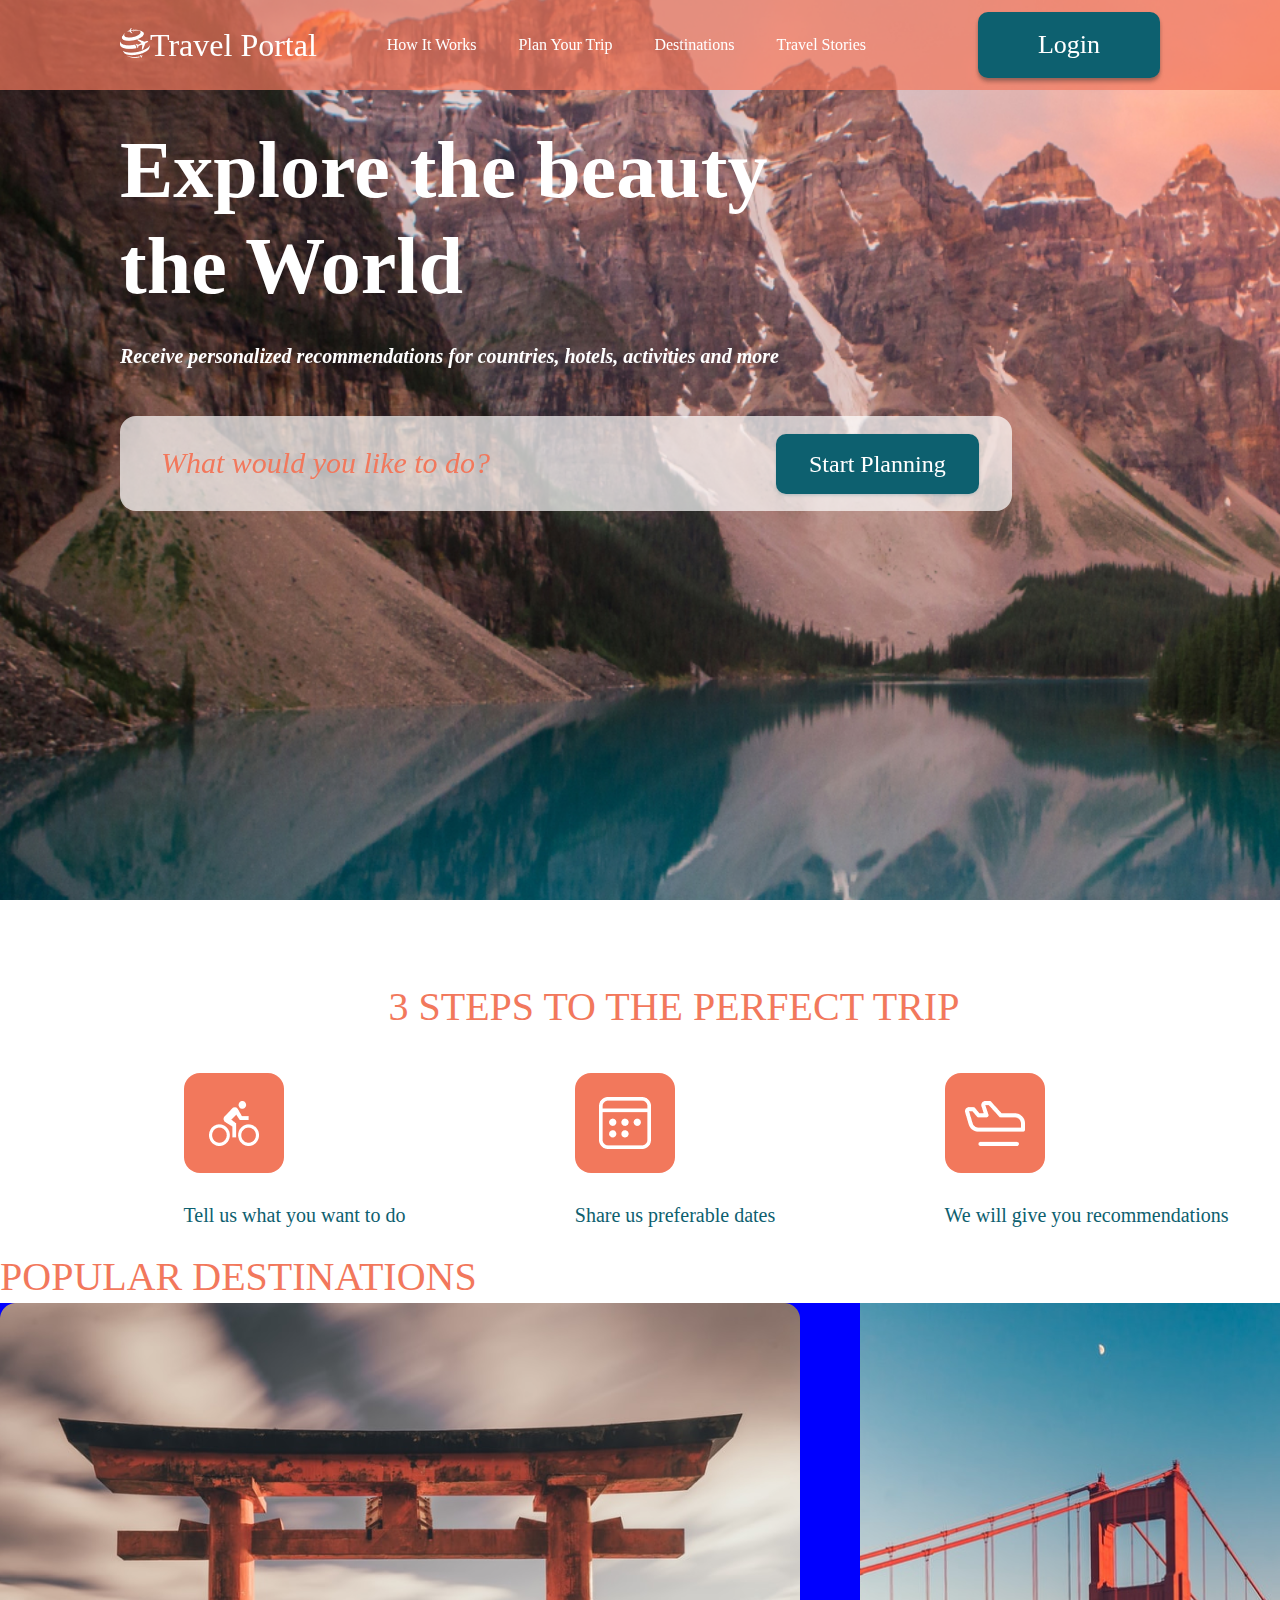
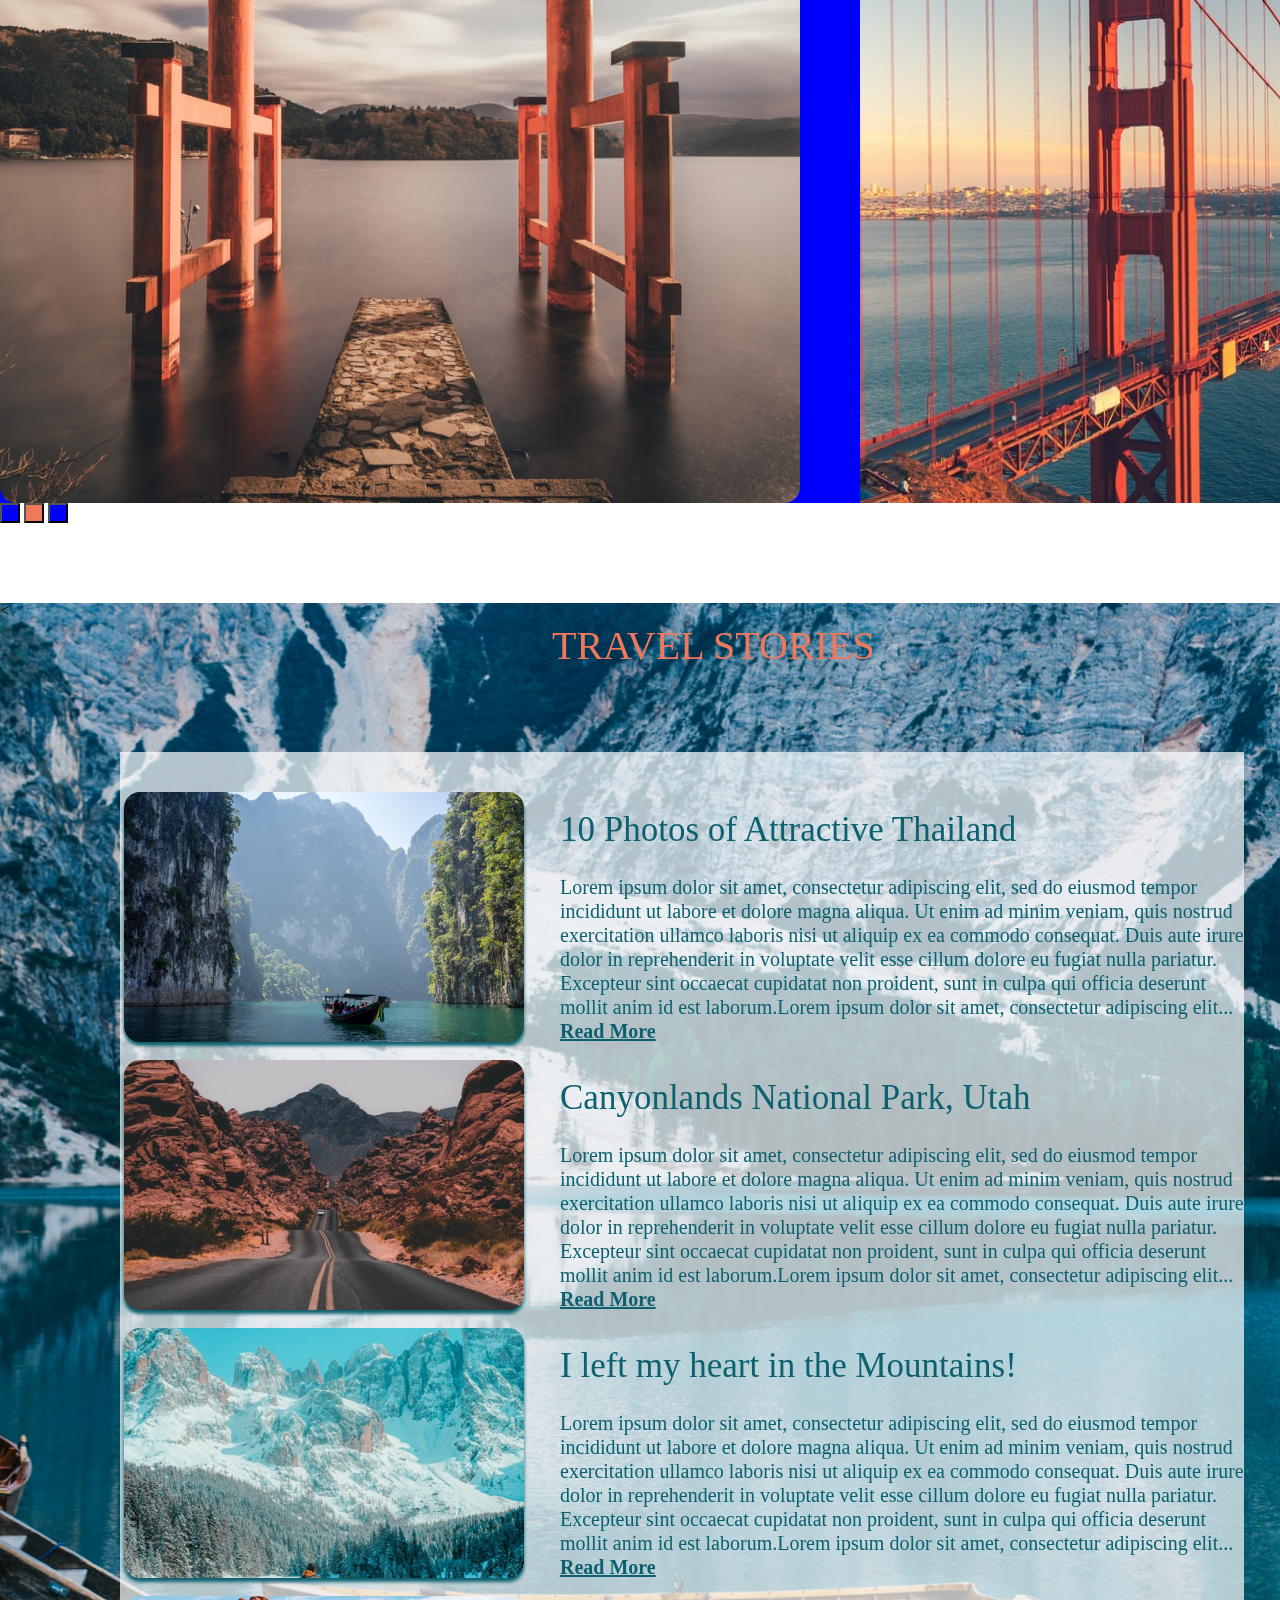
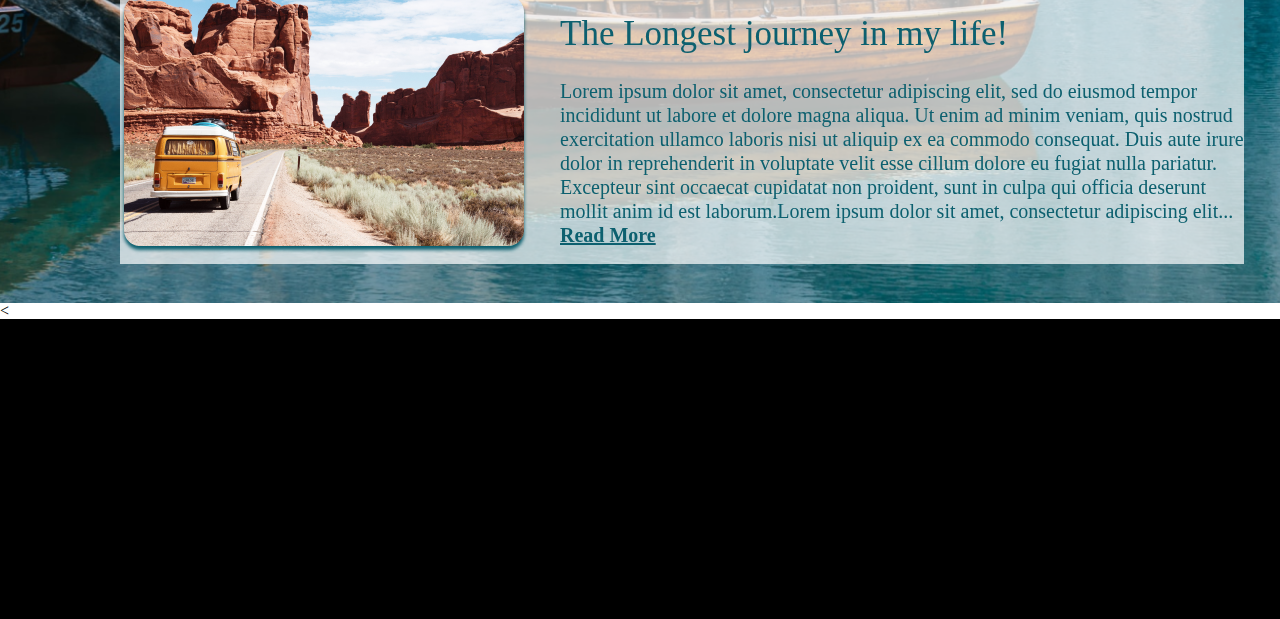
<file: index.html>
<!DOCTYPE html>
<html lang="en" xmlns="http://www.w3.org/1999/html">
<head>
    <meta charset="UTF-8">
    <meta name="viewport"
          content="width=device-width, user-scalable=no, initial-scale=1.0, maximum-scale=1.0, minimum-scale=1.0">
    <link rel="stylesheet" href="assets\css\style.css">
    <title>Title</title>
</head>
<body>
<header class="header">
    <div class="header__wrapper">
        <div class="header__logo">
            <a href="!" class="header__logo-link">
                <img src="./assets/images/Vector.png" alt="Logotype" class="header__logo-pic">
                <a class="header__logo-text">Travel Portal</a>
            </a>
        </div>
        <nav class="header__nav">
            <ul class="header__list">
                <li class="header__item">
                    <a href="!#" class="header__link">How It Works</a>
                </li>
                <li class="header__item">
                    <a href="" class="header__link">Plan Your Trip</a>
                </li>
                <li class="header__item">
                    <a href="" class="header__link">Destinations</a>
                </li>
                <li class="header__item">
                    <a href="" class="header__link">Travel Stories</a>
                </li>
            </ul>
        </nav>
        <div class="header__frame1">
            <a class="header__frame1__item">Login</a>
        </div>
    </div>
</header>

<main class="main">
    <section class="preview" >
          <h1 class="preview__title">
              Explore the beauty<br>  the World
          </h1>
        <p class="preview__subtitle">
            Receive personalized recommendations for countries, hotels, activities and more
        </p>
        <form class="rectangle">
           <p class="rectangle_text">What would you like to do?</p>
            <button class="main__frame2">
                 Start Planning
            </button>
        </form>
    </section>

    <section class="Step3">
        <div class="Step3__wrap">
            <h2 class="Step3__title" >
                3 STEPS TO THE PERFECT TRIP
            </h2>
            <div class="Step3__cards" >
                <div class="Step3__card">
                    <div class="Step3__card__wrap">
                       <img src="./assets/images/cycle.png" alt="cycle" class="cycle">
                    </div>
                    <h3 class="Step3__card__title">
                        Tell us what you want to do
                    </h3>
                </div>
                <div class="Step3__card">
                    <div class="Step3__card__wrap">
                       <img src="./assets/images/calculate.png" alt="calculate" class="calculate">
                    </div>
                    <h3 class="Step3__card__title">
                        Share us preferable dates
                    </h3>
                </div>
                <div class="Step3__card">
                    <div class="Step3__card__wrap">
                      <img src="./assets/images/plain.png" alt="plain" class="plain">
                    </div>
                    <h3 class="Step3__card__title">
                        We will give you recommendations
                    </h3>
                </div>
            </div>
        </div>
    </section>

    <section class="destination">
        <div class="destination__title__container">
            <h2 class="destination__title">
                POPULAR DESTINATIONS
            </h2>
        </div>
        <div class="slider" >
            <div class="slider__line">
                <div class="img1.png">
                    <img src="assets/images/Rectangle 24.png" alt="Japan" class="Japan">
                </div>
                <div class="img2.png">
                    <img src="assets/images/Rectangle 25.png" alt="USA" class="USA">
                </div>
                <div class="img3.png">
                    <img src="assets/images/Rectangle 23.png" alt="Spain" class="Spain">
                </div>
            </div>
        </div>
        <div class="buttons">
            <button class="prev"></button>
            <button class="central"></button>
            <button class="next"></button>
        </div>
    </section>

    <section class="stories">
        <<h2 class="stories__title">
            TRAVEL STORIES
        </h2>
        <div class="stories__wrap">
            <div class="stories__nav" >
                <div class="first">
                    <div class="img__first" >
                        <img src="./assets/images/Rectangle%2015.png" alt="10 Photos of Attractive Thailand" class="10 Photos of Attractive Thailand">
                    </div>
                    <div class="first__description">
                        <h3 class="first__title">
                            10 Photos of Attractive Thailand
                        </h3>
                        <p class="first__info">
                            Lorem ipsum dolor sit amet, consectetur adipiscing elit, sed do eiusmod tempor<br>
                            incididunt ut labore et dolore magna aliqua. Ut enim ad minim veniam, quis nostrud<br>
                            exercitation ullamco laboris nisi ut aliquip ex ea commodo consequat. Duis aute irure<br>
                            dolor in reprehenderit in voluptate velit esse cillum dolore eu fugiat nulla pariatur.<br>
                            Excepteur sint occaecat cupidatat non proident, sunt in culpa qui officia deserunt<br>
                            mollit anim id est laborum.Lorem ipsum dolor sit amet, consectetur adipiscing elit...<br>
                            <a class="read__more" href="">Read More</a>
                        </p>
                    </div>
                </div>
                <div class="first">
                    <div class="img__first" >
                        <img src="./assets/images/Rectangle%2016.png" alt="Canyonlands National Park, Utah" class="Canyonlands National Park, Utah">
                    </div>
                    <div class="first__description">
                        <h3 class="first__title">
                            Canyonlands National Park, Utah
                        </h3>
                        <p class="first__info">
                            Lorem ipsum dolor sit amet, consectetur adipiscing elit, sed do eiusmod tempor<br>
                            incididunt ut labore et dolore magna aliqua. Ut enim ad minim veniam, quis nostrud<br>
                            exercitation ullamco laboris nisi ut aliquip ex ea commodo consequat. Duis aute irure<br>
                            dolor in reprehenderit in voluptate velit esse cillum dolore eu fugiat nulla pariatur.<br>
                            Excepteur sint occaecat cupidatat non proident, sunt in culpa qui officia deserunt<br>
                            mollit anim id est laborum.Lorem ipsum dolor sit amet, consectetur adipiscing elit...<br>
                            <a class="read__more" href="">Read More</a>
                        </p>
                    </div>
                </div>
                <div class="first">
                    <div class="img__first" >
                        <img src="./assets/images/Rectangle%2017.png" alt="10 Photos of Attractive Thailand" class="10 Photos of Attractive Thailand">
                    </div>
                    <div class="first__description">
                        <h3 class="first__title">
                            I left my heart in the Mountains!
                        </h3>
                        <p class="first__info">
                            Lorem ipsum dolor sit amet, consectetur adipiscing elit, sed do eiusmod tempor<br>
                            incididunt ut labore et dolore magna aliqua. Ut enim ad minim veniam, quis nostrud<br>
                            exercitation ullamco laboris nisi ut aliquip ex ea commodo consequat. Duis aute irure<br>
                            dolor in reprehenderit in voluptate velit esse cillum dolore eu fugiat nulla pariatur.<br>
                            Excepteur sint occaecat cupidatat non proident, sunt in culpa qui officia deserunt<br>
                            mollit anim id est laborum.Lorem ipsum dolor sit amet, consectetur adipiscing elit...<br>
                            <a class="read__more" href="">Read More</a>
                        </p>
                    </div>
                </div>
                <div class="first">
                    <div class="img__first" >
                        <img src="./assets/images/Rectangle%2018.png" alt="10 Photos of Attractive Thailand" class="10 Photos of Attractive Thailand">
                    </div>
                    <div class="first__description">
                        <h3 class="first__title">
                            The Longest journey in my life!
                        </h3>
                        <p class="first__info">
                            Lorem ipsum dolor sit amet, consectetur adipiscing elit, sed do eiusmod tempor<br>
                            incididunt ut labore et dolore magna aliqua. Ut enim ad minim veniam, quis nostrud<br>
                            exercitation ullamco laboris nisi ut aliquip ex ea commodo consequat. Duis aute irure<br>
                            dolor in reprehenderit in voluptate velit esse cillum dolore eu fugiat nulla pariatur.<br>
                            Excepteur sint occaecat cupidatat non proident, sunt in culpa qui officia deserunt<br>
                            mollit anim id est laborum.Lorem ipsum dolor sit amet, consectetur adipiscing elit...<br>
                            <a class="read__more" href="">Read More</a>
                        </p>
                    </div>
                </div>
            </div>
        </div>
    </section>
</main>

<<footer class="footer">

</footer>

<script src="Js/script.js"></script>
</body>
</html>
</file>
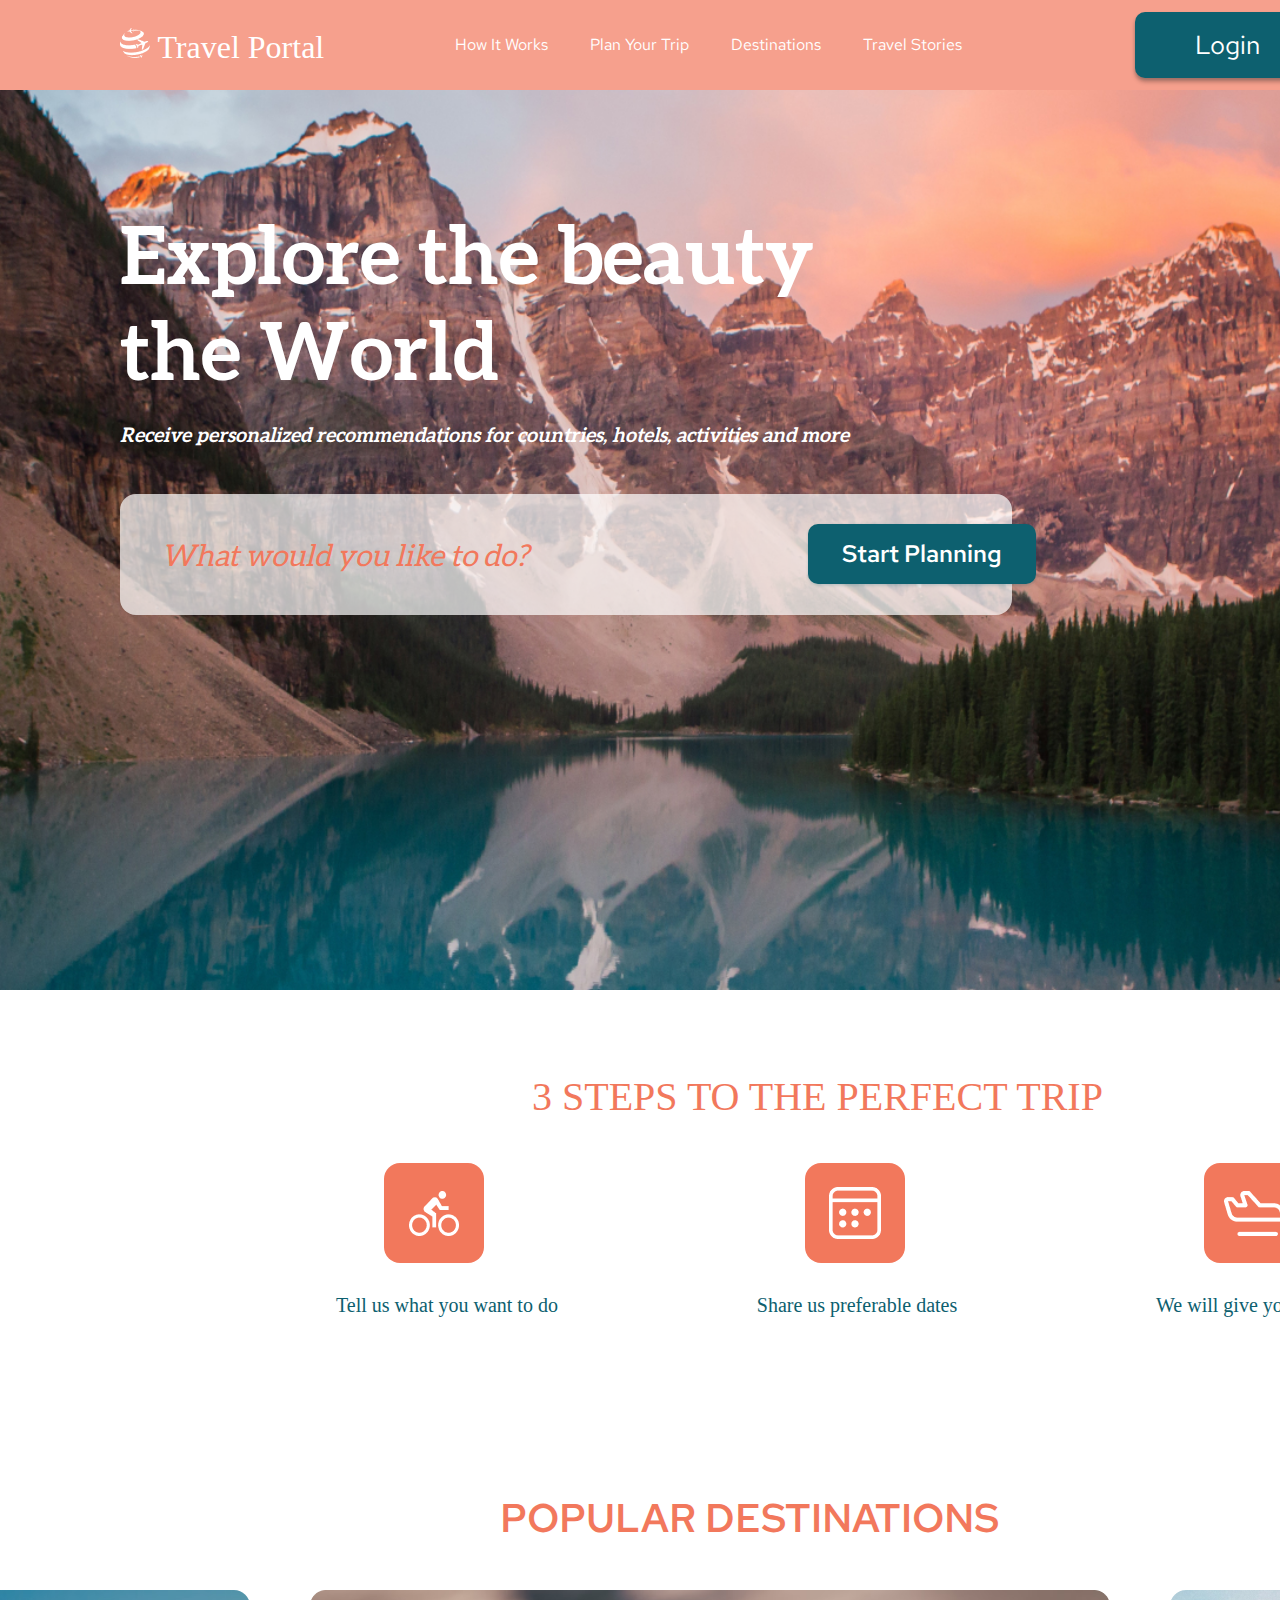
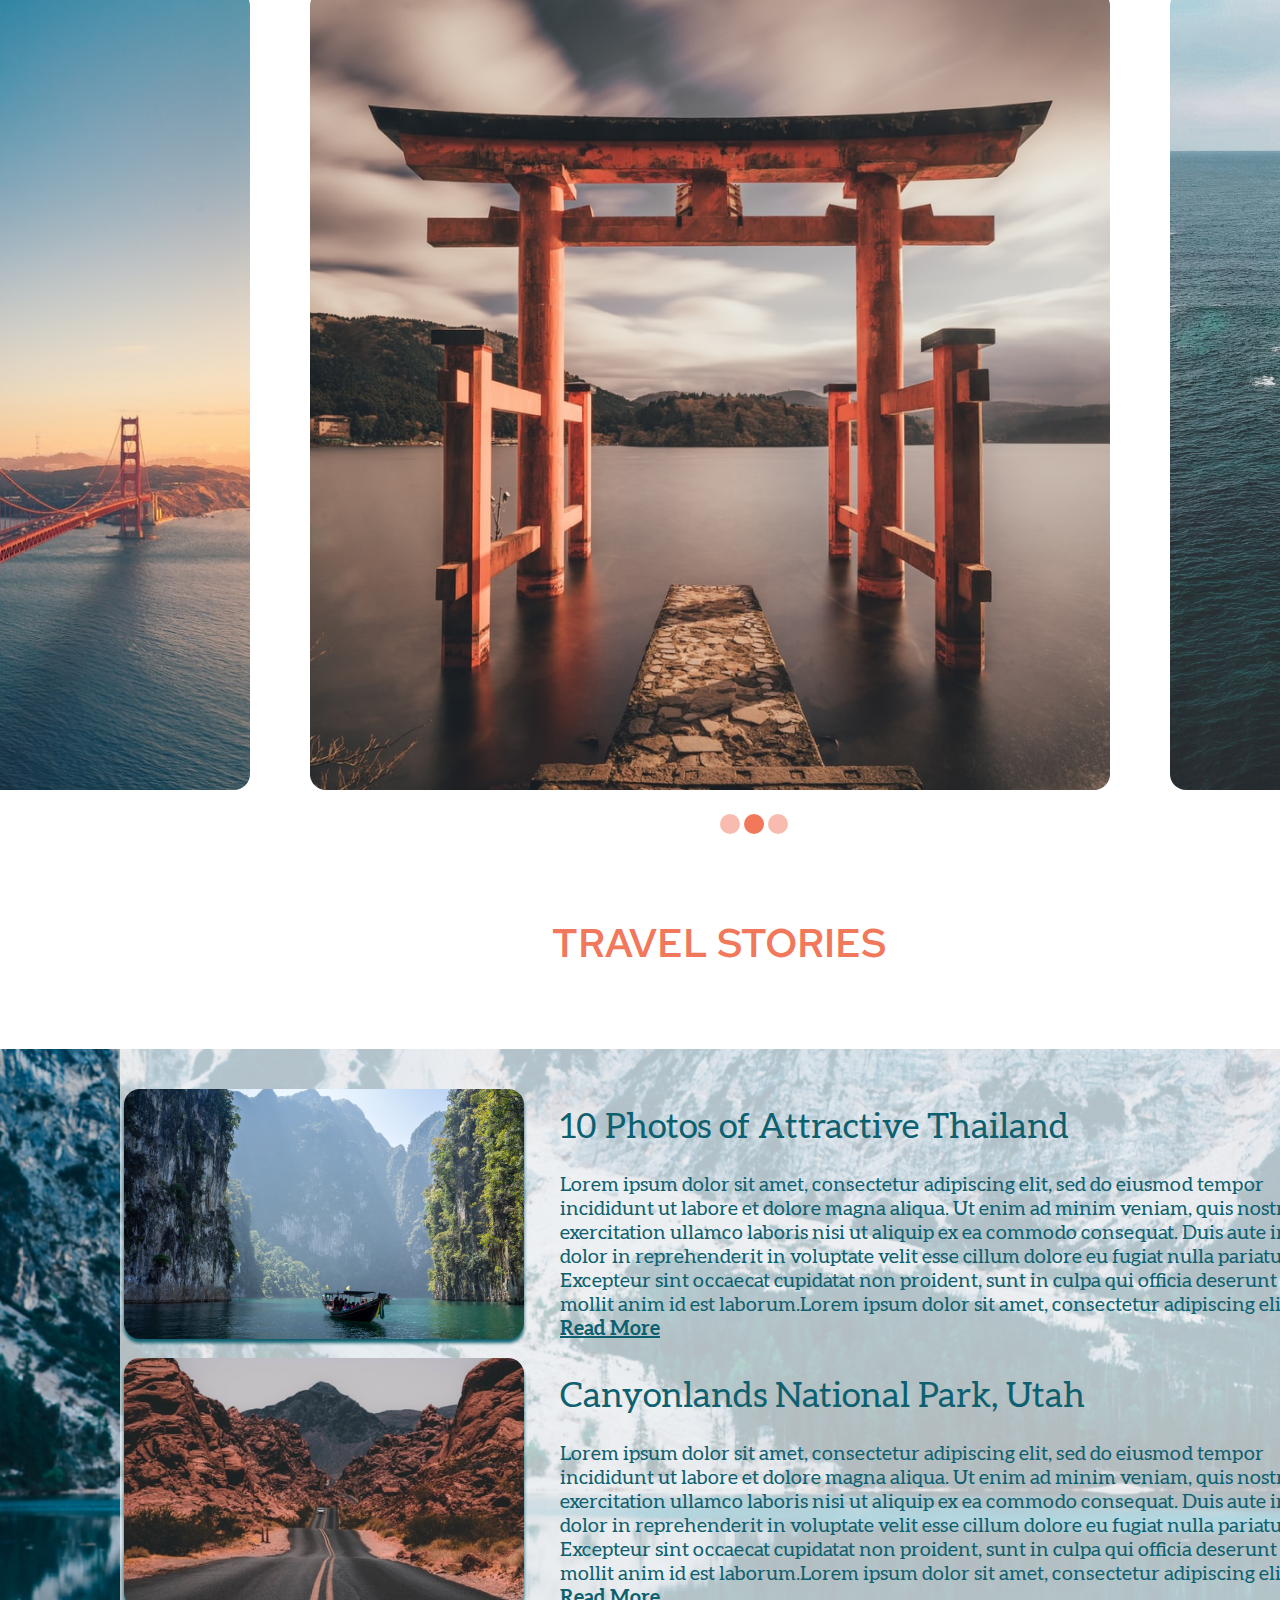
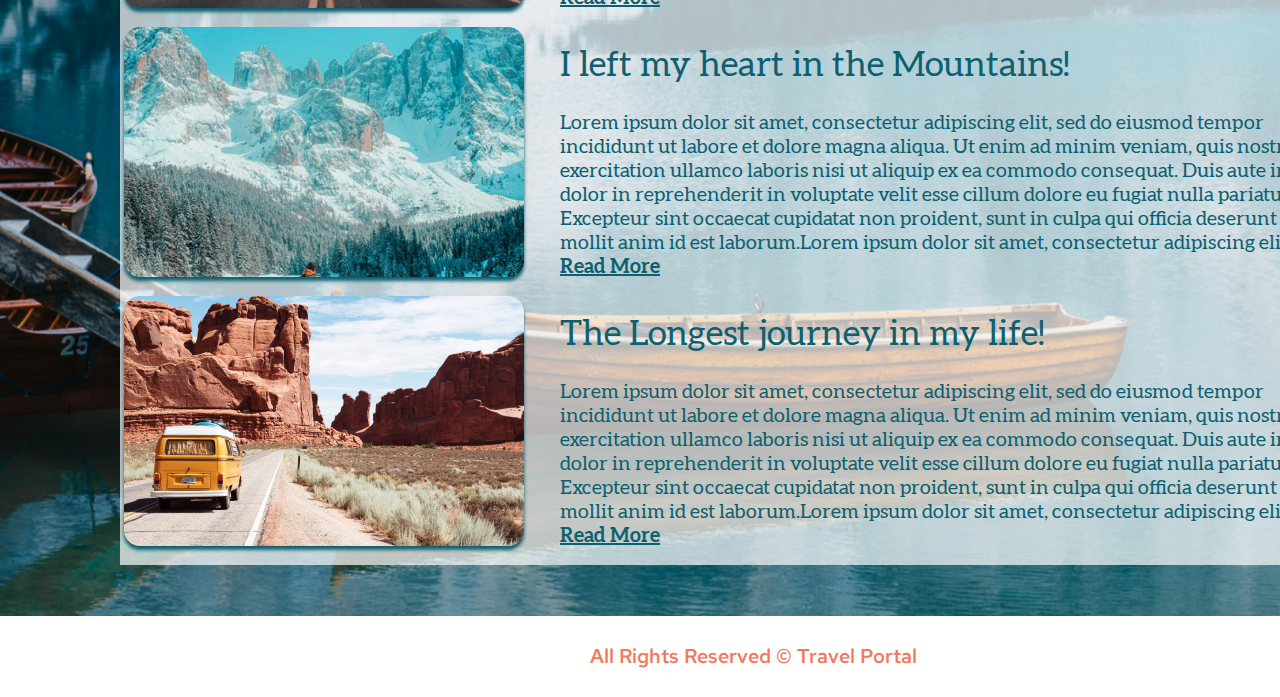
<file: travel/index.html>
<!DOCTYPE html>
<html lang="zxx">
<head>
    <meta charset="UTF-8">
    <meta name="viewport"
          content="width=device-width">
    <link rel="stylesheet" href="assets/css/style.css">
    <title>Title</title>
</head>
<body>

<header class="header">
    <div class="header__wrapper">
        <div class="header__logo">
            <a href="!" class="header__logo-link">
                <img src="./assets/images/Vector.png" alt="Logotype" class="header__logo-pic">
                Travel Portal
            </a>
        </div>
        <nav class="header__nav">
            <ul class="header__list">
                <li class="header__item">
                    <a href="!#" class="header__link">How It Works</a>
                </li>
                <li class="header__item">
                    <a href="" class="header__link">Plan Your Trip</a>
                </li>
                <li class="header__item">
                    <a href="" class="header__link">Destinations</a>
                </li>
                <li class="header__item">
                    <a href="" class="header__link">Travel Stories</a>
                </li>
            </ul>
        </nav>
        <div class="header__frame1">
            <a class="header__frame1__item">Login</a>
        </div>
    </div>
</header>

<main class="main">
    <section class="preview" >
          <h1 class="preview__title">
              Explore the beauty<br>  the World
          </h1>
        <p class="preview__subtitle">
            Receive personalized recommendations for countries, hotels, activities and more
        </p>
        <form class="rectangle">
            <fieldset class="rectangle__form">
                <label class="rectangle_text" for="main__frame2">
                    What would you like to do?
                </label>
                <button class="main__frame2" id="main__frame2">
                    Start Planning
                </button>
            </fieldset>
        </form>
    </section>

    <section class="Step3">
        <div class="Step3__wrap">
            <h2 class="Step3__title" >
                3 STEPS TO THE PERFECT TRIP
            </h2>
            <div class="Step3__cards" >
                <div class="Step3__card">
                    <div class="Step3__card__wrap">
                       <img src="./assets/images/cycle.png" alt="cycle" class="cycle">
                    </div>
                    <h3 class="Step3__card__title">
                        Tell us what you want to do
                    </h3>
                </div>
                <div class="Step3__card">
                    <div class="Step3__card__wrap">
                       <img src="./assets/images/calculate.png" alt="calculate" class="calculate">
                    </div>
                    <h3 class="Step3__card__title">
                        Share us preferable dates
                    </h3>
                </div>
                <div class="Step3__card">
                    <div class="Step3__card__wrap">
                      <img src="./assets/images/plain.png" alt="plain" class="plain">
                    </div>
                    <h3 class="Step3__card__title">
                        We will give you recommendations
                    </h3>
                </div>
            </div>
        </div>
    </section>

    <section class="destination">
        <div class="destination__title__container">
            <h2 class="destination__title">
                POPULAR DESTINATIONS
            </h2>
        </div>
        <div class="slider" >
            <div class="slider__line">
                <div class="img_png">
                    <img src="assets/images/USA.png" alt="USA" class="USA">
                </div>
                <div class="img_png">
                    <img src="assets/images/Japan.png" alt="Japan" class="Japan">
                </div>
                <div class="img_png">
                    <img src="assets/images/Spain.png" alt="Spain" class="Spain">
                </div>
            </div>
        </div>
        <div class="buttons">
            <button class="prev"></button>
            <button class="central"></button>
            <button class="next"></button>
        </div>
    </section>

    <section class="stories">
        <div class="stories__title__wrap">
            <h2 class="stories__title">
                TRAVEL STORIES
            </h2>
        </div>
        <div class="stories__wrap">
            <div class="stories__nav" >
                <div class="first">
                    <div class="img__first" >
                        <img src="./assets/images/Rectangle%2015.png" alt="10 Photos of Attractive Thailand" class="10 Photos of Attractive Thailand">
                    </div>
                    <div class="first__description">
                        <h3 class="first__title">
                            10 Photos of Attractive Thailand
                        </h3>
                        <p class="first__info">
                            Lorem ipsum dolor sit amet, consectetur adipiscing elit, sed do eiusmod tempor<br>
                            incididunt ut labore et dolore magna aliqua. Ut enim ad minim veniam, quis nostrud<br>
                            exercitation ullamco laboris nisi ut aliquip ex ea commodo consequat. Duis aute irure<br>
                            dolor in reprehenderit in voluptate velit esse cillum dolore eu fugiat nulla pariatur.<br>
                            Excepteur sint occaecat cupidatat non proident, sunt in culpa qui officia deserunt<br>
                            mollit anim id est laborum.Lorem ipsum dolor sit amet, consectetur adipiscing elit...<br>
                            <a class="read__more" href="">Read More</a>
                        </p>
                    </div>
                </div>
                <div class="first">
                    <div class="img__first" >
                        <img src="./assets/images/Rectangle%2016.png" alt="Canyonlands National Park, Utah" class="Canyonlands National Park, Utah">
                    </div>
                    <div class="first__description">
                        <h3 class="first__title">
                            Canyonlands National Park, Utah
                        </h3>
                        <p class="first__info">
                            Lorem ipsum dolor sit amet, consectetur adipiscing elit, sed do eiusmod tempor<br>
                            incididunt ut labore et dolore magna aliqua. Ut enim ad minim veniam, quis nostrud<br>
                            exercitation ullamco laboris nisi ut aliquip ex ea commodo consequat. Duis aute irure<br>
                            dolor in reprehenderit in voluptate velit esse cillum dolore eu fugiat nulla pariatur.<br>
                            Excepteur sint occaecat cupidatat non proident, sunt in culpa qui officia deserunt<br>
                            mollit anim id est laborum.Lorem ipsum dolor sit amet, consectetur adipiscing elit...<br>
                            <a class="read__more" href="">Read More</a>
                        </p>
                    </div>
                </div>
                <div class="first">
                    <div class="img__first" >
                        <img src="./assets/images/Rectangle%2017.png" alt="10 Photos of Attractive Thailand" class="10 Photos of Attractive Thailand">
                    </div>
                    <div class="first__description">
                        <h3 class="first__title">
                            I left my heart in the Mountains!
                        </h3>
                        <p class="first__info">
                            Lorem ipsum dolor sit amet, consectetur adipiscing elit, sed do eiusmod tempor<br>
                            incididunt ut labore et dolore magna aliqua. Ut enim ad minim veniam, quis nostrud<br>
                            exercitation ullamco laboris nisi ut aliquip ex ea commodo consequat. Duis aute irure<br>
                            dolor in reprehenderit in voluptate velit esse cillum dolore eu fugiat nulla pariatur.<br>
                            Excepteur sint occaecat cupidatat non proident, sunt in culpa qui officia deserunt<br>
                            mollit anim id est laborum.Lorem ipsum dolor sit amet, consectetur adipiscing elit...<br>
                            <a class="read__more" href="">Read More</a>
                        </p>
                    </div>
                </div>
                <div class="first">
                    <div class="img__first" >
                        <img src="./assets/images/Rectangle%2018.png" alt="10 Photos of Attractive Thailand" class="10 Photos of Attractive Thailand">
                    </div>
                    <div class="first__description">
                        <h3 class="first__title">
                            The Longest journey in my life!
                        </h3>
                        <p class="first__info">
                            Lorem ipsum dolor sit amet, consectetur adipiscing elit, sed do eiusmod tempor<br>
                            incididunt ut labore et dolore magna aliqua. Ut enim ad minim veniam, quis nostrud<br>
                            exercitation ullamco laboris nisi ut aliquip ex ea commodo consequat. Duis aute irure<br>
                            dolor in reprehenderit in voluptate velit esse cillum dolore eu fugiat nulla pariatur.<br>
                            Excepteur sint occaecat cupidatat non proident, sunt in culpa qui officia deserunt<br>
                            mollit anim id est laborum.Lorem ipsum dolor sit amet, consectetur adipiscing elit...<br>
                            <a class="read__more" href="">Read More</a>
                        </p>
                    </div>
                </div>

            </div>
        </div>
    </section>
</main>
<footer class="footer">
    <div class="footer__title">
        <p class="footer__text">All Rights Reserved © Travel Portal</p>
    </div>
</footer>

<script src="Js/script.js"></script>
</body>
</html>
</file>
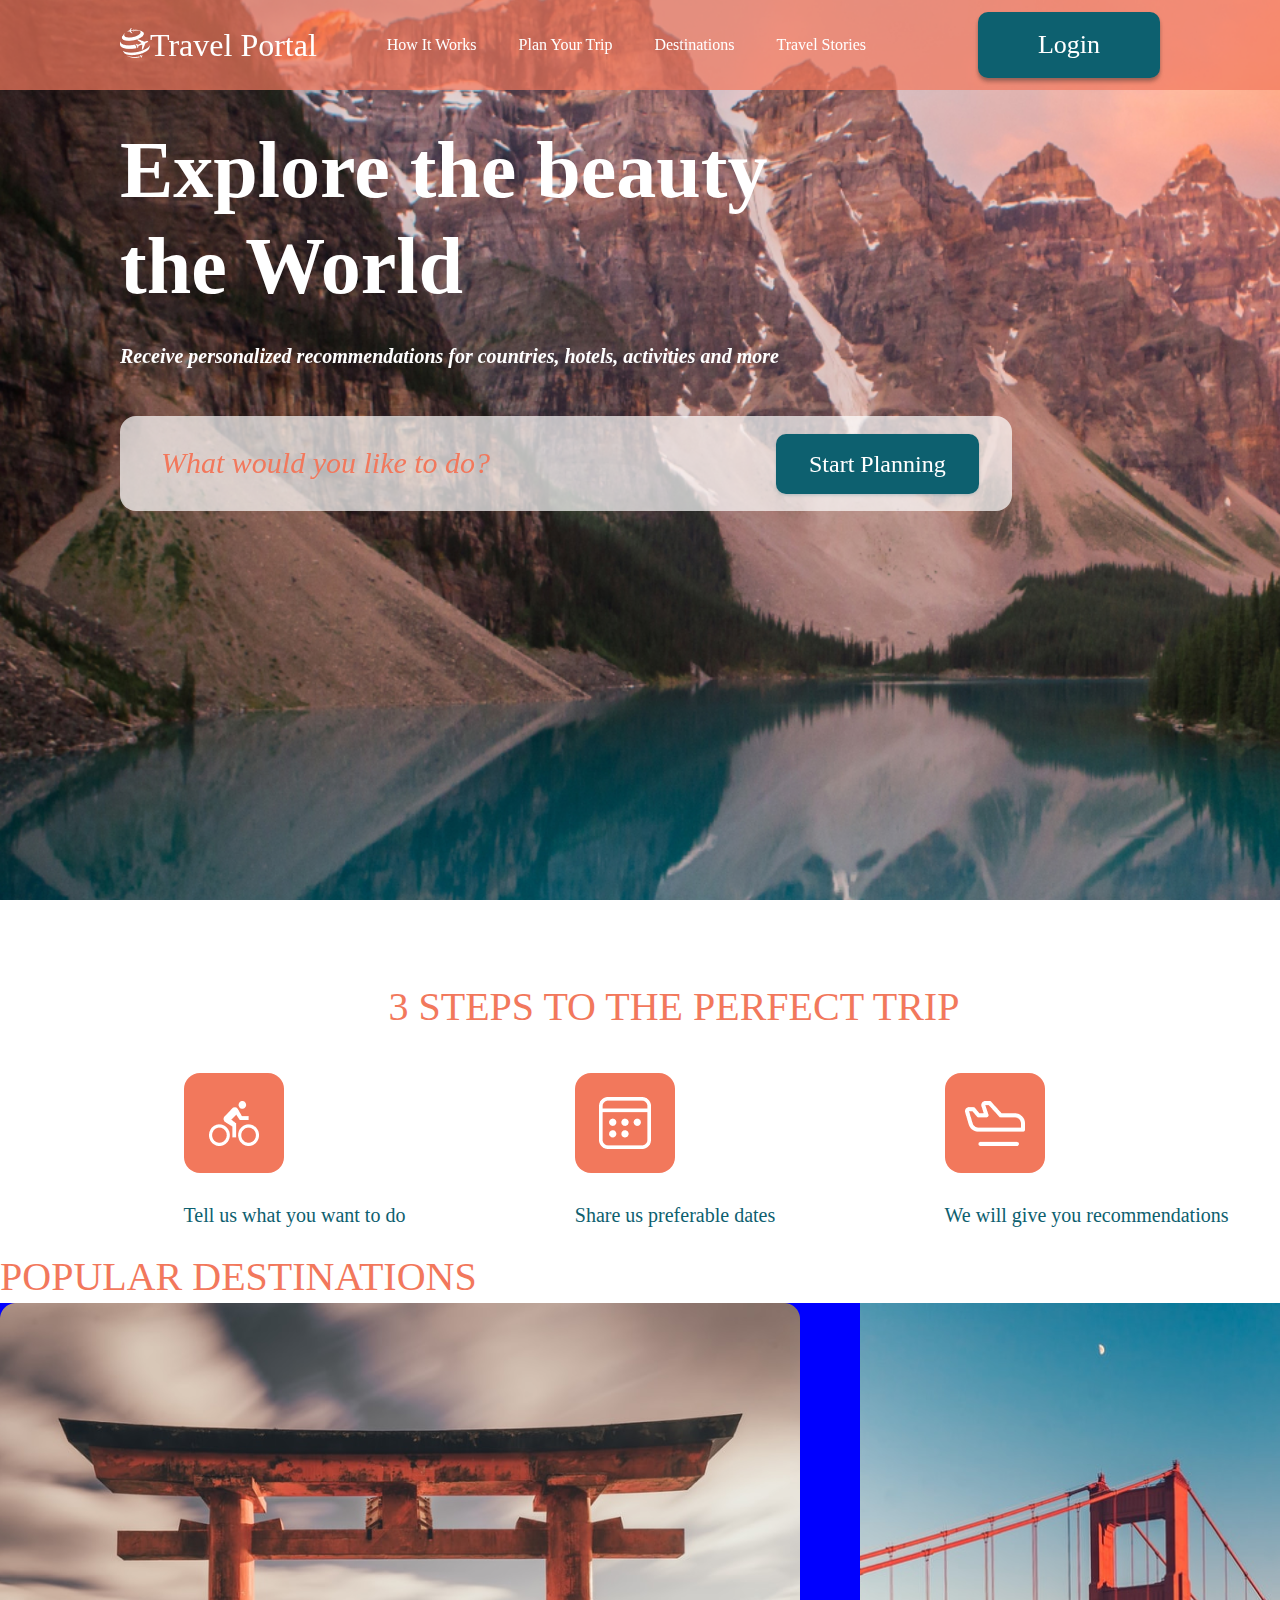
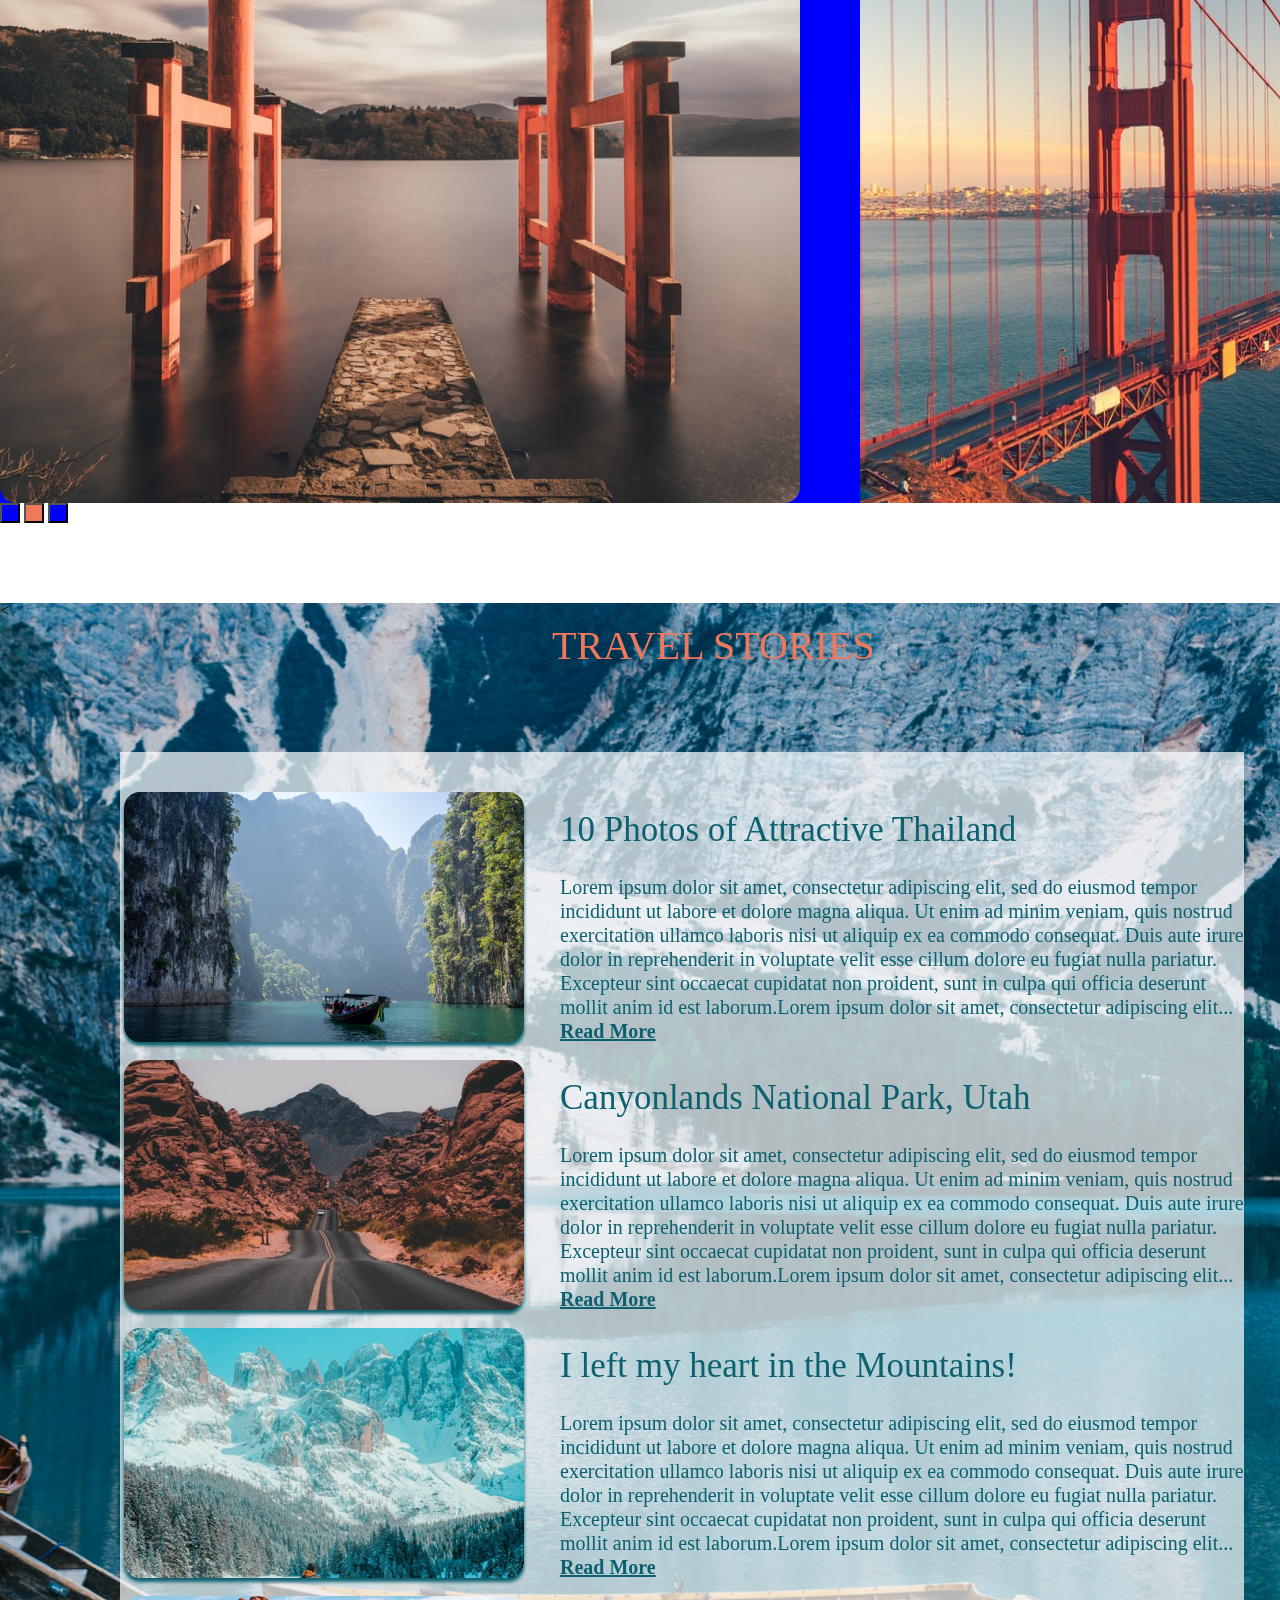
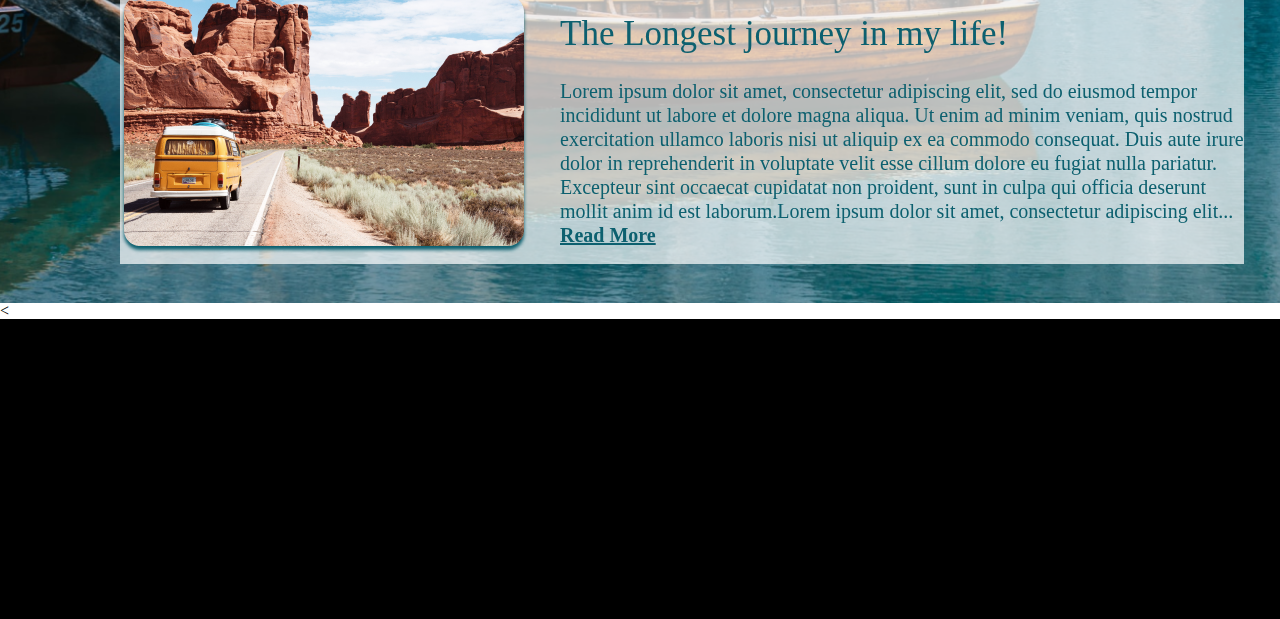
<file: travel/travel/index.html>
<!DOCTYPE html>
<html lang="en" xmlns="http://www.w3.org/1999/html">
<head>
    <meta charset="UTF-8">
    <meta name="viewport"
          content="width=device-width, user-scalable=no, initial-scale=1.0, maximum-scale=1.0, minimum-scale=1.0">
    <link rel="stylesheet" href="assets\css\style.css">
    <title>Title</title>
</head>
<body>
<header class="header">
    <div class="header__wrapper">
        <div class="header__logo">
            <a href="!" class="header__logo-link">
                <img src="./assets/images/Vector.png" alt="Logotype" class="header__logo-pic">
                <a class="header__logo-text">Travel Portal</a>
            </a>
        </div>
        <nav class="header__nav">
            <ul class="header__list">
                <li class="header__item">
                    <a href="!#" class="header__link">How It Works</a>
                </li>
                <li class="header__item">
                    <a href="" class="header__link">Plan Your Trip</a>
                </li>
                <li class="header__item">
                    <a href="" class="header__link">Destinations</a>
                </li>
                <li class="header__item">
                    <a href="" class="header__link">Travel Stories</a>
                </li>
            </ul>
        </nav>
        <div class="header__frame1">
            <a class="header__frame1__item">Login</a>
        </div>
    </div>
</header>

<main class="main">
    <section class="preview" >
          <h1 class="preview__title">
              Explore the beauty<br>  the World
          </h1>
        <p class="preview__subtitle">
            Receive personalized recommendations for countries, hotels, activities and more
        </p>
        <form class="rectangle">
           <p class="rectangle_text">What would you like to do?</p>
            <button class="main__frame2">
                 Start Planning
            </button>
        </form>
    </section>

    <section class="Step3">
        <div class="Step3__wrap">
            <h2 class="Step3__title" >
                3 STEPS TO THE PERFECT TRIP
            </h2>
            <div class="Step3__cards" >
                <div class="Step3__card">
                    <div class="Step3__card__wrap">
                       <img src="./assets/images/cycle.png" alt="cycle" class="cycle">
                    </div>
                    <h3 class="Step3__card__title">
                        Tell us what you want to do
                    </h3>
                </div>
                <div class="Step3__card">
                    <div class="Step3__card__wrap">
                       <img src="./assets/images/calculate.png" alt="calculate" class="calculate">
                    </div>
                    <h3 class="Step3__card__title">
                        Share us preferable dates
                    </h3>
                </div>
                <div class="Step3__card">
                    <div class="Step3__card__wrap">
                      <img src="./assets/images/plain.png" alt="plain" class="plain">
                    </div>
                    <h3 class="Step3__card__title">
                        We will give you recommendations
                    </h3>
                </div>
            </div>
        </div>
    </section>

    <section class="destination">
        <div class="destination__title__container">
            <h2 class="destination__title">
                POPULAR DESTINATIONS
            </h2>
        </div>
        <div class="slider" >
            <div class="slider__line">
                <div class="img1.png">
                    <img src="assets/images/Rectangle 24.png" alt="Japan" class="Japan">
                </div>
                <div class="img2.png">
                    <img src="assets/images/Rectangle 25.png" alt="USA" class="USA">
                </div>
                <div class="img3.png">
                    <img src="assets/images/Rectangle 23.png" alt="Spain" class="Spain">
                </div>
            </div>
        </div>
        <div class="buttons">
            <button class="prev"></button>
            <button class="central"></button>
            <button class="next"></button>
        </div>
    </section>

    <section class="stories">
        <<h2 class="stories__title">
            TRAVEL STORIES
        </h2>
        <div class="stories__wrap">
            <div class="stories__nav" >
                <div class="first">
                    <div class="img__first" >
                        <img src="./assets/images/Rectangle%2015.png" alt="10 Photos of Attractive Thailand" class="10 Photos of Attractive Thailand">
                    </div>
                    <div class="first__description">
                        <h3 class="first__title">
                            10 Photos of Attractive Thailand
                        </h3>
                        <p class="first__info">
                            Lorem ipsum dolor sit amet, consectetur adipiscing elit, sed do eiusmod tempor<br>
                            incididunt ut labore et dolore magna aliqua. Ut enim ad minim veniam, quis nostrud<br>
                            exercitation ullamco laboris nisi ut aliquip ex ea commodo consequat. Duis aute irure<br>
                            dolor in reprehenderit in voluptate velit esse cillum dolore eu fugiat nulla pariatur.<br>
                            Excepteur sint occaecat cupidatat non proident, sunt in culpa qui officia deserunt<br>
                            mollit anim id est laborum.Lorem ipsum dolor sit amet, consectetur adipiscing elit...<br>
                            <a class="read__more" href="">Read More</a>
                        </p>
                    </div>
                </div>
                <div class="first">
                    <div class="img__first" >
                        <img src="./assets/images/Rectangle%2016.png" alt="Canyonlands National Park, Utah" class="Canyonlands National Park, Utah">
                    </div>
                    <div class="first__description">
                        <h3 class="first__title">
                            Canyonlands National Park, Utah
                        </h3>
                        <p class="first__info">
                            Lorem ipsum dolor sit amet, consectetur adipiscing elit, sed do eiusmod tempor<br>
                            incididunt ut labore et dolore magna aliqua. Ut enim ad minim veniam, quis nostrud<br>
                            exercitation ullamco laboris nisi ut aliquip ex ea commodo consequat. Duis aute irure<br>
                            dolor in reprehenderit in voluptate velit esse cillum dolore eu fugiat nulla pariatur.<br>
                            Excepteur sint occaecat cupidatat non proident, sunt in culpa qui officia deserunt<br>
                            mollit anim id est laborum.Lorem ipsum dolor sit amet, consectetur adipiscing elit...<br>
                            <a class="read__more" href="">Read More</a>
                        </p>
                    </div>
                </div>
                <div class="first">
                    <div class="img__first" >
                        <img src="./assets/images/Rectangle%2017.png" alt="10 Photos of Attractive Thailand" class="10 Photos of Attractive Thailand">
                    </div>
                    <div class="first__description">
                        <h3 class="first__title">
                            I left my heart in the Mountains!
                        </h3>
                        <p class="first__info">
                            Lorem ipsum dolor sit amet, consectetur adipiscing elit, sed do eiusmod tempor<br>
                            incididunt ut labore et dolore magna aliqua. Ut enim ad minim veniam, quis nostrud<br>
                            exercitation ullamco laboris nisi ut aliquip ex ea commodo consequat. Duis aute irure<br>
                            dolor in reprehenderit in voluptate velit esse cillum dolore eu fugiat nulla pariatur.<br>
                            Excepteur sint occaecat cupidatat non proident, sunt in culpa qui officia deserunt<br>
                            mollit anim id est laborum.Lorem ipsum dolor sit amet, consectetur adipiscing elit...<br>
                            <a class="read__more" href="">Read More</a>
                        </p>
                    </div>
                </div>
                <div class="first">
                    <div class="img__first" >
                        <img src="./assets/images/Rectangle%2018.png" alt="10 Photos of Attractive Thailand" class="10 Photos of Attractive Thailand">
                    </div>
                    <div class="first__description">
                        <h3 class="first__title">
                            The Longest journey in my life!
                        </h3>
                        <p class="first__info">
                            Lorem ipsum dolor sit amet, consectetur adipiscing elit, sed do eiusmod tempor<br>
                            incididunt ut labore et dolore magna aliqua. Ut enim ad minim veniam, quis nostrud<br>
                            exercitation ullamco laboris nisi ut aliquip ex ea commodo consequat. Duis aute irure<br>
                            dolor in reprehenderit in voluptate velit esse cillum dolore eu fugiat nulla pariatur.<br>
                            Excepteur sint occaecat cupidatat non proident, sunt in culpa qui officia deserunt<br>
                            mollit anim id est laborum.Lorem ipsum dolor sit amet, consectetur adipiscing elit...<br>
                            <a class="read__more" href="">Read More</a>
                        </p>
                    </div>
                </div>
            </div>
        </div>
    </section>
</main>

<<footer class="footer">

</footer>

<script src="Js/script.js"></script>
</body>
</html>
</file>
<file: travel/assets/css/style.css>
/* red-hat-text-500 - latin */
@font-face {
    font-family: 'Red Hat Text';
    font-style: normal;
    font-weight: 500;
    src: local(''),
    url('../fonts/red-hat-text-v11-latin-500.woff2') format('woff2'), /* Chrome 26+, Opera 23+, Firefox 39+ */
    url('../fonts/red-hat-text-v11-latin-500.woff') format('woff'); /* Chrome 6+, Firefox 3.6+, IE 9+, Safari 5.1+ */
}
/* red-hat-text-regular - latin */
@font-face {
    font-family: 'Red Hat Text';
    font-style: normal;
    font-weight: 400;
    src: local(''),
    url('../fonts/red-hat-text-v11-latin-regular.woff2') format('woff2'), /* Chrome 26+, Opera 23+, Firefox 39+ */
    url('../fonts/red-hat-text-v11-latin-regular.woff') format('woff'); /* Chrome 6+, Firefox 3.6+, IE 9+, Safari 5.1+ */
}
/* red-hat-text-700 - latin */
@font-face {
    font-family: 'Red Hat Text';
    font-style: normal;
    font-weight: 700;
    src: local(''),
    url('../fonts/red-hat-text-v11-latin-700.woff2') format('woff2'), /* Chrome 26+, Opera 23+, Firefox 39+ */
    url('../fonts/red-hat-text-v11-latin-700.woff') format('woff'); /* Chrome 6+, Firefox 3.6+, IE 9+, Safari 5.1+ */
}

/* aleo-300 - latin */
@font-face {
    font-family: 'Aleo';
    font-style: normal;
    font-weight: 300;
    src: url('../fonts/aleo-v11-latin-300.eot'); /* IE9 Compat Modes */
    src: local(''),
    url('../fonts/aleo-v11-latin-300.eot?#iefix') format('embedded-opentype'), /* IE6-IE8 */
    url('../fonts/aleo-v11-latin-300.woff2') format('woff2'), /* Super Modern Browsers */
    url('../fonts/aleo-v11-latin-300.woff') format('woff'), /* Modern Browsers */
    url('../fonts/aleo-v11-latin-300.ttf') format('truetype'), /* Safari, Android, iOS */
    url('../fonts/aleo-v11-latin-300.svg#Aleo') format('svg'); /* Legacy iOS */
}

/* aleo-regular - latin */
@font-face {
    font-family: 'Aleo';
    font-style: normal;
    font-weight: 400;
    src: url('../fonts/aleo-v11-latin-regular.eot'); /* IE9 Compat Modes */
    src: local(''),
    url('../fonts/aleo-v11-latin-regular.eot?#iefix') format('embedded-opentype'), /* IE6-IE8 */
    url('../fonts/aleo-v11-latin-regular.woff2') format('woff2'), /* Super Modern Browsers */
    url('../fonts/aleo-v11-latin-regular.woff') format('woff'), /* Modern Browsers */
    url('../fonts/aleo-v11-latin-regular.ttf') format('truetype'), /* Safari, Android, iOS */
    url('../fonts/aleo-v11-latin-regular.svg#Aleo') format('svg'); /* Legacy iOS */
}
/* aleo-700 - latin */
@font-face {
    font-family: 'Aleo';
    font-style: normal;
    font-weight: 700;
    src: url('../fonts/aleo-v11-latin-700.eot'); /* IE9 Compat Modes */
    src: local(''),
    url('../fonts/aleo-v11-latin-700.eot?#iefix') format('embedded-opentype'), /* IE6-IE8 */
    url('../fonts/aleo-v11-latin-700.woff2') format('woff2'), /* Super Modern Browsers */
    url('../fonts/aleo-v11-latin-700.woff') format('woff'), /* Modern Browsers */
    url('../fonts/aleo-v11-latin-700.ttf') format('truetype'), /* Safari, Android, iOS */
    url('../fonts/aleo-v11-latin-700.svg#Aleo') format('svg'); /* Legacy iOS */
}
/* http://meyerweb.com/eric/tools/css/reset/
   v2.0 | 20110126
   License: none (public domain)
*/

html, body, div, span, applet, object, iframe,
h1, h2, h3, h4, h5, h6, p, blockquote, pre,
a, abbr, acronym, address, big, cite, code,
del, dfn, em, img, ins, kbd, q, s, samp,
small, strike, strong, sub, sup, tt, var,
b, u, i, center,
dl, dt, dd, ol, ul, li,
fieldset, form, label, legend,
table, caption, tbody, tfoot, thead, tr, th, td,
article, aside, canvas, details, embed,
figure, figcaption, footer, header, hgroup,
menu, nav, output, ruby, section, summary,
time, mark, audio, video {
    margin: 0;
    padding: 0;
    border: 0;
    font-size: 100%;
    font: inherit;
    vertical-align: baseline;
}
/* HTML5 display-role reset for older browsers */
article, aside, details, figcaption, figure,
footer, header, hgroup, menu, nav, section {
    display: block;
}
body {
    line-height: 1;
}
ol, ul {
    list-style: none;
}
blockquote, q {
    quotes: none;
}
blockquote:before, blockquote:after,
q:before, q:after {
    content: '';
    content: none;
}
table {
    border-collapse: collapse;
    border-spacing: 0;
}
html{
    box-sizing: border-box;
    position: relative;
    min-width: 1440px;
    height: 3500px;
    background: #FFFFFF;
}
*,*::before, *::after{
    box-sizing: inherit; //наследовать от родителя
}

/*header style start*/

.header__wrapper{
    align-items: center;
    height: 90px;
    background: rgba(242, 120, 92, 0.7);
    display: flex;
    flex-wrap: wrap;
    justify-content: space-between;
}

.header__list{
    display: flex;
    flex-wrap: wrap;
}

.header__item{
    margin-right: 42px;
}

.header__link{
    list-style-type: none;
    font-family: Red Hat Text;
    font-size: 16px;
    height: 21px;
    color: white;
    text-decoration: none;
}

.header__link:hover,.header__link:focus, .header__link:active{
    opacity: .75;
}

.header__logo{
    display: flex;
    flex-direction: row;
    align-items: center;
    margin-left: 120px;
    height: 100%;
}

.header__logo-link{
    text-decoration: none;
    color: white;
    font-size: 32px;
}

.header__frame1{
    display: flex;
    flex-direction: row;
    justify-content: center;
    align-items: center;
    padding: 20px 60px;
    margin-right: 120px;
    background: #0D606F;
    box-shadow: 0px 4px 4px rgba(0, 0, 0, 0.25), 0px 2px 3px rgba(13, 96, 111, 0.16);
    border-radius: 10px;
}

.header__frame1__item{
    font-family: 'Red Hat Text';
    font-size: 26px;
    flex: none;
    order: 0;
    flex-grow: 0;
    color: #FFFFFF;
}

/*header style end*/

/*preview styles start*/

.preview{
    height: 100vh;
    background: url("../images/review-bg.jpg") no-repeat center;
    background-size: cover;
    font-family: 'Aleo';
    font-style: normal;
    padding-top: 122px;
    padding-left: 120px;
    padding-right: 428px;
    font-weight: 700;
    font-size: 80px;
    line-height: 96px;
    color: #FFFFFF;
    min-width: 1440px;
}

.preview__subtitle{
    margin-top: 20px;
    font-family: 'Aleo';
    font-style: italic;
    font-weight: 700;
    font-size: 20px;
    line-height: 24px;
    color: #FFFFFF;
    margin-bottom: 46px;
}

.rectangle{
    background: rgba(255, 255, 255, 0.7);
    border-radius: 16px;
    padding-bottom: 25px;
    padding-right: 40px;
}

.rectangle_text{
    padding: 32px 280px 32px 41px;
    align-items: start;
    font-family: 'Aleo';
    font-style: italic;
    font-weight: 400;
    font-size: 30px;
    line-height: 29px;
    color: #F2785C;
}

.main__frame2{
    position: absolute;
    margin-top: 30px;
    align-items: start;
    padding: 14px 33px 14px 33px;
    margin-bottom: 25px;
    width: 228px;
    background: #0D606F;
    box-shadow: 0px 0px 3px rgba(13, 96, 111, 0.08), 0px 2px 3px rgba(13, 96, 111, 0.16);
    border-radius: 10px;
    border: #0D606F;
    font-family: 'Red Hat Text';
    font-style: normal;
    font-weight: 500;
    font-size: 24px;
    line-height: 32px;
    color: #FFFFFF;
}

/*preview styles end*/

/*3 Steps styles start*/
.Step3{
    max-width: 1440px;
}

.Step3__wrap{
    min-width: 1177px;
    height: 30vh;
    margin-top: 80px;
    padding-left: 132px;
}

.Step3__title{
    margin-left: 400px;
    font-weight: 500;
    line-height: 53px;
    font-size: 40px;
    color: #F2785C;
}

.Step3__cards{
    display: flex;
    flex-wrap: wrap;
    justify-content: space-between;
    margin-left: 204px;

}

.Step3__card__wrap{
    max-width: 100px;
    height: 100px;
    background: #F2785C;
    border-radius: 16px;
    margin-top: 40px;
    margin-left: 48px;
    margin-bottom: 30px;

}
.cycle{
    padding: 28px 25px 27px;
}
.calculate{
    padding: 24px;
}
.plain{
    padding: 28px 20px 27px;
}
.Step3__card__title{

    font-weight: 400;
    font-size: 20px;
    line-height: 24px;
    color: #0D606F;
}

/*3 Steps styles end*/

/*Destination styles start*/

.destination__title__container{
    padding-top: 151px;
    margin-left: 500px;
    margin-bottom: 46px;
    font-family: 'Red Hat Text';
    font-weight: 500;
    font-size: 40px;
    line-height: 53px;
    color: #F2785C;
}
.slider{
    width: 1440px;
    height: 800px;
    margin: 0 auto;
    overflow: hidden;
}
.Japan{
    display: block;
    margin: auto;
}
.Spain{
    border-radius: 16px;
}
.USA{
    border-radius: 16px;
}
.img_png{
    margin-right: 60px;
}

.slider__line{
    height: 800px;
    width: 2520px;
    display: flex;
    transform: translate3d(-550px, 0px, 0px);
    position: relative;
    left: 0px;
    transition: all ease 1s;
}

.buttons{
    margin-top: 24px;
    margin-left: 720px;
}

.central{
    width: 20px;
    height: 20px;
    border: none;
    background: #F2785C;
    border-radius: 50%;
}
.prev,.next{
    width: 20px;
    height: 20px;
    border: none;
    background: rgba(242, 120, 92, 0.5);
    border-radius: 50%;
}
.prev:hover,.prev:focus,.prev:active{
    opacity: .75;
}
.next:hover,.next:focus, .next:active{
    opacity: .75;
}
.central:hover,.central:focus, .central:active{
    opacity: .75;
}

/*Destination styles end*/

/*Stories styles start*/

.stories{
    margin-top: 80px;
    height: 1300px;
    background: url("/assets/images/Rectangle 27.png") no-repeat center;
    background-size: cover;
}
.stories__title__wrap{
    background: white;
}

.stories__wrap{
    background: rgba(255, 255, 255, 0.7);
    max-width: 1440px;
    margin: 0 auto;
    padding-left: 120px;
}

.stories__title{
    position: relative;
    padding-left: 552px;
    padding-bottom: 80px;
    font-family: 'Red Hat Text';

    font-weight: 500;
    font-size: 40px;
    line-height: 53px;
    color: #F2785C;
}

.stories__nav{
    background: rgba(255, 255, 255, 0.7);
    position: absolute;
    padding-top: 40px;
    font-family: 'Aleo';
    font-weight: 400;
    color: #0D606F;
    font-size: 35px;
    line-height: 42px;
}

.first{
    display: grid;
    grid-template-columns: 400px 1fr;
    column-gap: 40px;
    align-items: center;
}
.first__title{
    margin-bottom: 24px;
}
.img__first{
   grid-area: auto;
}

.first__info{
    font-size: 20px;
    line-height: 24px;
}

.read__more{
    font-weight: bold;
    color: #0D606F;
}

/*Stories styles end*/

/*Footer styles start*/

.footer{
    margin-top: 30px;
    padding-bottom: 30px;
    margin-left: 590px;
    font-family: 'Red Hat Text';
    font-weight: 500;
    font-size: 20px;
    line-height: 21px;
    color: #F2785C;
}

/*Footer styles end*/
</file>
